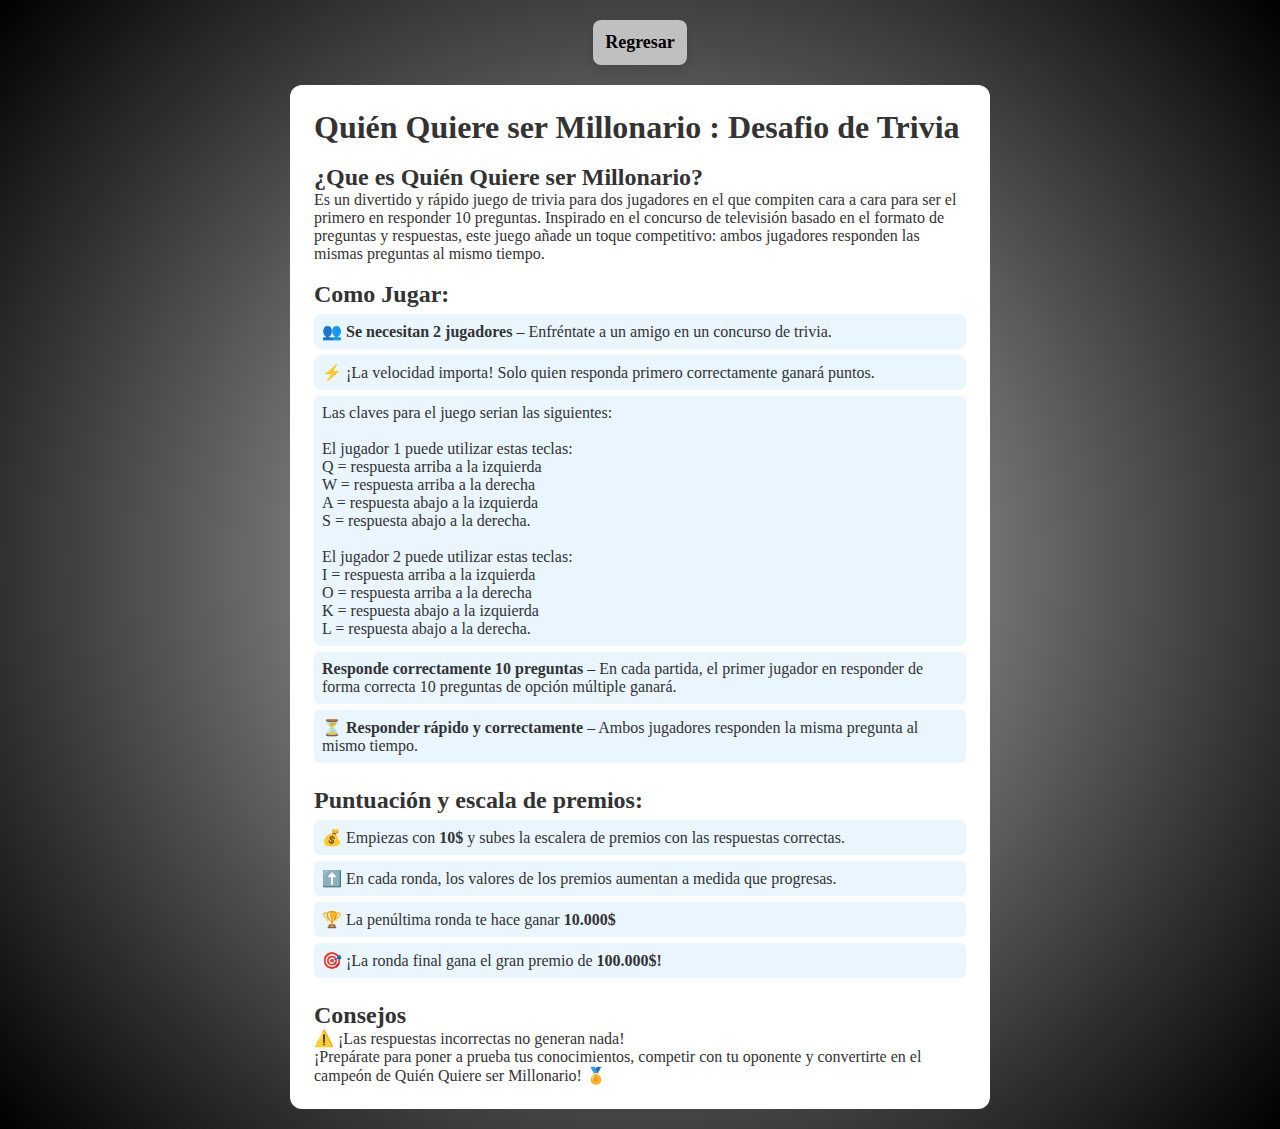
<file: instructions.html>
<!DOCTYPE html>
<html lang="en">

<head>
    <meta charset="UTF-8" />
    <meta name="viewport" content="width=device-width, initial-scale=1.0" />
    <title>Reglas</title>
    <link rel="stylesheet" href="styles/instruction.css" />
    <link rel="icon" href="assets/images/logo.ico"
</head>

<body>
    <nav class="nav">
        <a href="./index.html" class="nav__link">Regresar</a>
    </nav>
    <main class="instructions">
        <h1 class="instruction__title">
            Quién Quiere ser Millonario : Desafio de Trivia
        </h1>
        <section class="instructions__section">
            <br>
            <h2 class="instructions__heading">¿Que es Quién Quiere ser Millonario?</h2>
            <p class="instructions__text">
                Es un divertido y rápido juego de trivia para dos jugadores en el que compiten 
                cara a cara para ser el primero en responder 10 preguntas. Inspirado en el concurso de televisión basado en 
                el formato de preguntas y respuestas, este juego añade un toque competitivo: ambos jugadores responden 
                las mismas preguntas al mismo tiempo.
            </p>
        </section>

        <section class="instruction__section">
            <br>
            <h2 class="instruction__heading">Como Jugar:</h2>
            <ul class="instruction__list">
                <li class="instructions__item">
                    👥 <strong>Se necesitan 2 jugadores</strong> – Enfréntate a un amigo en un concurso de trivia.
                </li>

                <li class="instructions__item">
                    ⚡ ¡La velocidad importa! Solo quien responda primero correctamente ganará puntos.
                </li>

                <li class="instructions__item">
                    Las claves para el juego serian las siguientes:<br><br>
                    El jugador 1 puede utilizar estas teclas:<br>
                    Q = respuesta arriba a la izquierda <br>W = respuesta arriba a la derecha <br>A = respuesta abajo a la izquierda <br>S = respuesta abajo a la derecha.<br>
                    <br>El jugador 2 puede utilizar estas teclas:<br>
                    I = respuesta arriba a la izquierda <br>O = respuesta arriba a la derecha <br>K = respuesta abajo a la izquierda <br>L = respuesta abajo a la derecha.<br>
                </li>
                <li class="instructions__item">
                    <strong>Responde correctamente 10 preguntas</strong> – En cada partida, el primer jugador en responder de forma correcta 10 preguntas de opción múltiple ganará.
                </li>
                <li class="instructions__item">
                    ⏳ <strong>Responder rápido y correctamente</strong> – Ambos jugadores responden la misma 
                    pregunta al mismo tiempo.
                </li>
            </ul>
        </section>
        <br>
        <section class="instructions__section">
            <h2 class="instructions__heading">Puntuación y escala de premios:</h2>
            <ul class="instructions__list">
                <li class="instructions__item">
                    💰 Empiezas con <strong>10$</strong> y subes la escalera de premios con las respuestas correctas.
                </li>
                <li class="instructions__item">
                    ⬆️ En cada ronda, los valores de los premios aumentan a medida que progresas.
                </li>
                <li class="instructions__item">
                    🏆 La penúltima ronda te hace ganar <strong>10.000$</strong>
                </li>
                <li class="instructions__item">
                    🎯 ¡La ronda final gana el gran premio de <strong>100.000$!</strong>
                </li>
            </ul>
        </section>
        <br>
        <section class="instructions__section">
            <h2 class="instruction__heading">Consejos</h2>
            <ul class="instructions__list">
                <li class="instruction__item">⚠️ ¡Las respuestas incorrectas no generan nada!</li>
            </ul>
        </section>
        <p class="instructions__text instructions__text--bold">
            ¡Prepárate para poner a prueba tus conocimientos, competir con tu oponente y 
            convertirte en el campeón de Quién Quiere ser Millonario! 🏅
        </p>
    </main>
</body>

</html>
</file>
<file: styles/instruction.css>
* {
    margin: 0;
    padding: 0;
    box-sizing: border-box;
}

body {
    background-image: radial-gradient(circle, silver, black);
    color: #333;
    display: flex;
    flex-direction: column;
    align-items: center;
    padding: 20px;
}

.nav {
    color: black;
    text-align: center;
    background: silver;
    padding: 0.75rem;
    border-radius: 0.5rem;
    box-shadow: 0 4px 8px rgba(0, 0, 0, 0.1);
}

.nav__link {
    color: black;
    font-size: 1.125rem;
    font-weight: 600;
    text-decoration: none;
}

.nav__link:hover {
    text-decoration: underline;
}

.instructions {
    max-width: 43.75rem;
    background: #fff;
    padding: 1.5rem;
    margin-top: 1.25rem;
    border-radius: 0.75rem;
}

.instructions__item {
    font-size: 1rem;
    padding: 0.5rem;
    background: #e9f5ff;
    margin: 0.375rem 0;
    border-radius: 0.375rem;
}

.instructions__item__title {
    font: size 1.625rem;
    color: #0077cc;
    margin-bottom: 15px;
}

.instructions__item__section {
    margin-bottom: 1.125rem;
}

.instructions__item__heading {
    font-size: 1.25rem;
    font-weight: 600;
    color: #444;
    margin-bottom: 1.875rem;
}

.instructions__item__text {
    font-size: 1rem;
    line-height: 1.5;
    color: #555;
}

.instructions__item__list {
    text-decoration: none;
    list-style: none;
    padding: 0;
}

.instructions__item__item {
    font-size: 1rem;
    padding: 0.5rem;
    background: #e9f5ff;
    margin: 0.375rem 0;
    border-radius: 0.375rem;
}

ul {
    list-style-type: none;
}
/*# sourceMappingURL=instruction.css.map */
</file>
